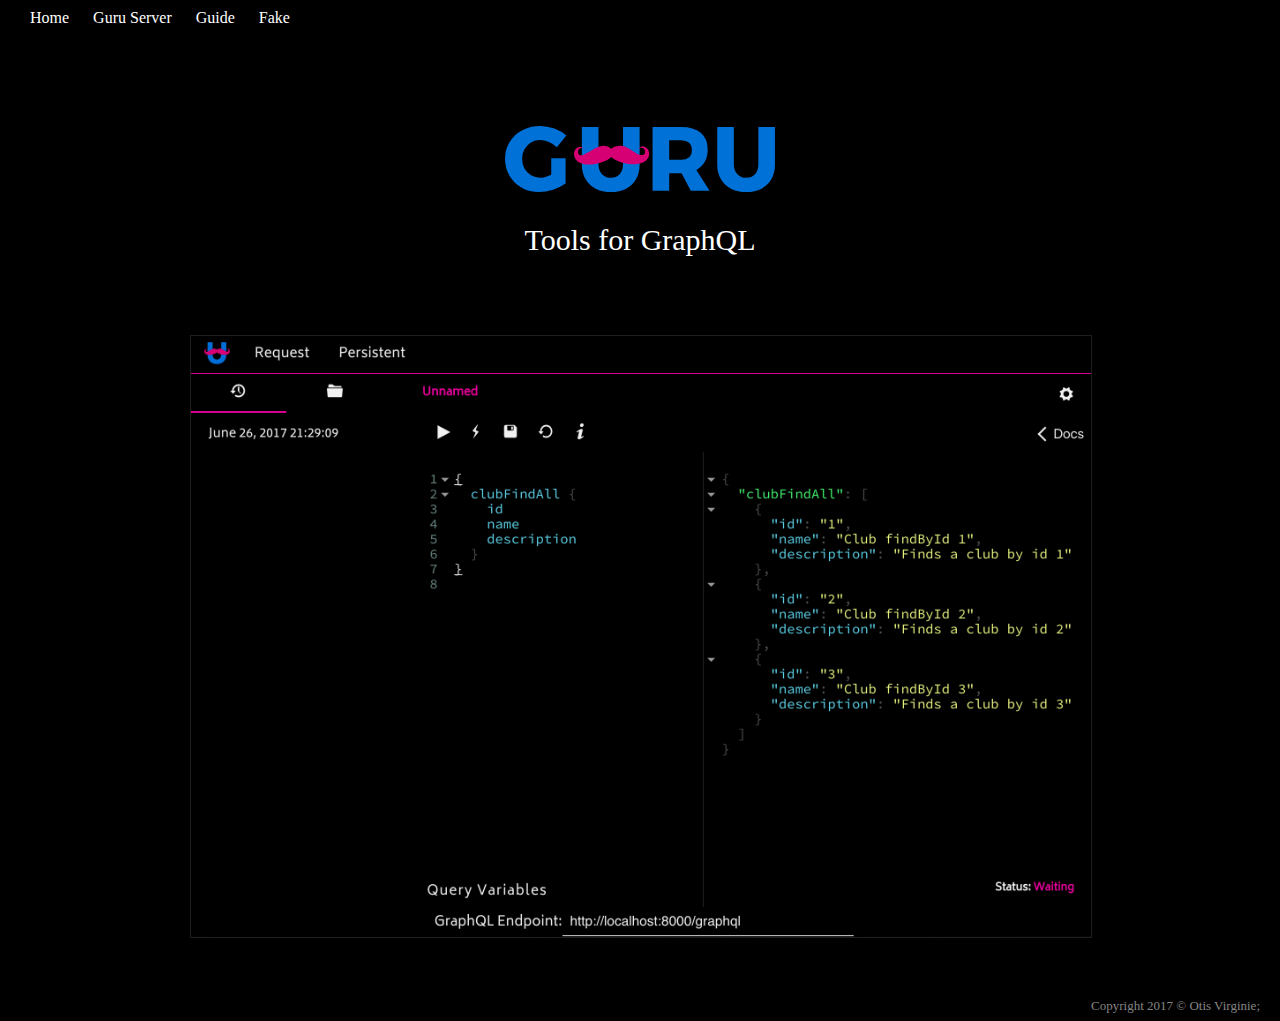
<file: index.html>
<!DOCTYPE html>
<html lang="en">

<head>
  <meta charset="utf-8">
  <title>GraphQL Guru | Tools for building graphql servers</title>
  <meta name="description" content="GraphQl Guru - Tools for building graphql servers">
  <meta name="author" content="GraphQl Guru" />
  <meta name="viewport" content="width=device-width, initial-scale=1.0, minimum-scale=1.0, maximum-scale=1.0, user-scalable=no">
  <link rel="stylesheet" media="screen" href="css/style.css">
</head>

<body>
  <header>
    <nav class="Nav">
      <ul class="Nav-list">
        <li class="Nav-item"><a class="Nav-item-link" href="/">Home</a></li>
        <li class="Nav-item"><a class="Nav-item-link" href="/guru.html">Guru Server</a></li>
        <li class="Nav-item"><a class="Nav-item-link" href="/guide.html">Guide</a></li>
        <li class="Nav-item"><a class="Nav-item-link" href="http://fake.graphql.guru">Fake</a></li>
      </ul>
    </nav>
  </header>


  <h1 class="Heading">GraphQL Guru</h1>

  <main class="Main">
    <img class="Main-logo" src="/images/guru-logo.svg" alt="guru logo" />
    <p class="Main-text">Tools for GraphQL</p>
    <img class="Main-img" src="/images/guide.png" alt="Guru ide" />
    </div>
  </main>
  <footer class="Footer">
    Copyright 2017 &#169 Otis Virginie;
  </footer>
</body>

</html>
</file>
<file: css/style.css>
/* =============================================================================
   HTML5 CSS Reset Minified - Eric Meyer
   ========================================================================== */

html,
body,
div,
span,
object,
iframe,
h1,
h2,
h3,
h4,
h5,
h6,
p,
blockquote,
pre,
abbr,
address,
cite,
code,
del,
dfn,
em,
img,
ins,
kbd,
q,
samp,
small,
strong,
sub,
sup,
var,
b,
i,
dl,
dt,
dd,
ol,
ul,
li,
fieldset,
form,
label,
legend,
table,
caption,
tbody,
tfoot,
thead,
tr,
th,
td,
article,
aside,
canvas,
details,
figcaption,
figure,
footer,
header,
hgroup,
menu,
nav,
section,
summary,
time,
mark,
audio,
video {
  margin: 0;
  padding: 0;
  border: 0;
  outline: 0;
  font-size: 100%;
  vertical-align: baseline;
  background: transparent
}

body {
  line-height: 1
}

article,
aside,
details,
figcaption,
figure,
footer,
header,
hgroup,
menu,
nav,
section {
  display: block
}

nav ul {
  list-style: none
}

blockquote,
q {
  quotes: none
}

blockquote:before,
blockquote:after,
q:before,
q:after {
  content: none
}

a {
  margin: 0;
  padding: 0;
  font-size: 100%;
  vertical-align: baseline;
  background: transparent;
  text-decoration: none
}

mark {
  background-color: #ff9;
  color: #000;
  font-style: italic;
  font-weight: bold
}

del {
  text-decoration: line-through
}

abbr[title],
dfn[title] {
  border-bottom: 1px dotted;
  cursor: help
}

table {
  border-collapse: collapse;
  border-spacing: 0
}

hr {
  display: block;
  height: 1px;
  border: 0;
  border-top: 1px solid #ccc;
  margin: 1em 0;
  padding: 0
}

input,
select {
  vertical-align: middle
}

li {
  list-style: none
}


/* =============================================================================
   My CSS
   ========================================================================== */

body {
  background: #000000;
  color: #ffffff;
}

a,
a:visited,
a:hover,
a:active,
a:focus {
  color: #ffffff;
  outline: none;
}

.Nav {
  margin: 0 auto;
  width: 320px;
}

.Nav-list {
  height: 40px;
}

.Nav-item {
  display: inline-block;
  padding: 10px;
  transition: background ease-out 0.3s;
}

.Nav-item:hover {
  background: #515151;
}

.Main {
  margin-top: 30px;
  padding: 20px;
  text-align: center;
}

.Heading {
  opacity: 0;
  visibility: hidden;
}

.Main-img {
  width: 100%;
  border: 1px solid #1e1e1e;
}

.Main-logo {
  width: 270px;
}

.Main-text {
  font-size: 30px;
  padding-top: 30px;
  padding-bottom: 30px;
}

.Footer {
  text-align: right;
  height: 30px;
  color: #858585;
  margin-top: 30px;
  padding: 0 20px;
  line-height: 30px;
  font-size: 13px
}

@media (min-width: 768px) {
  .Nav {
    margin: 0 20px;
  }
}

@media (min-width: 900px) {
  .Main {
    margin: 50px auto 0 auto;
    width: 900px;
  }
  .Main-img {
    margin-top: 50px;
  }
}
</file>
